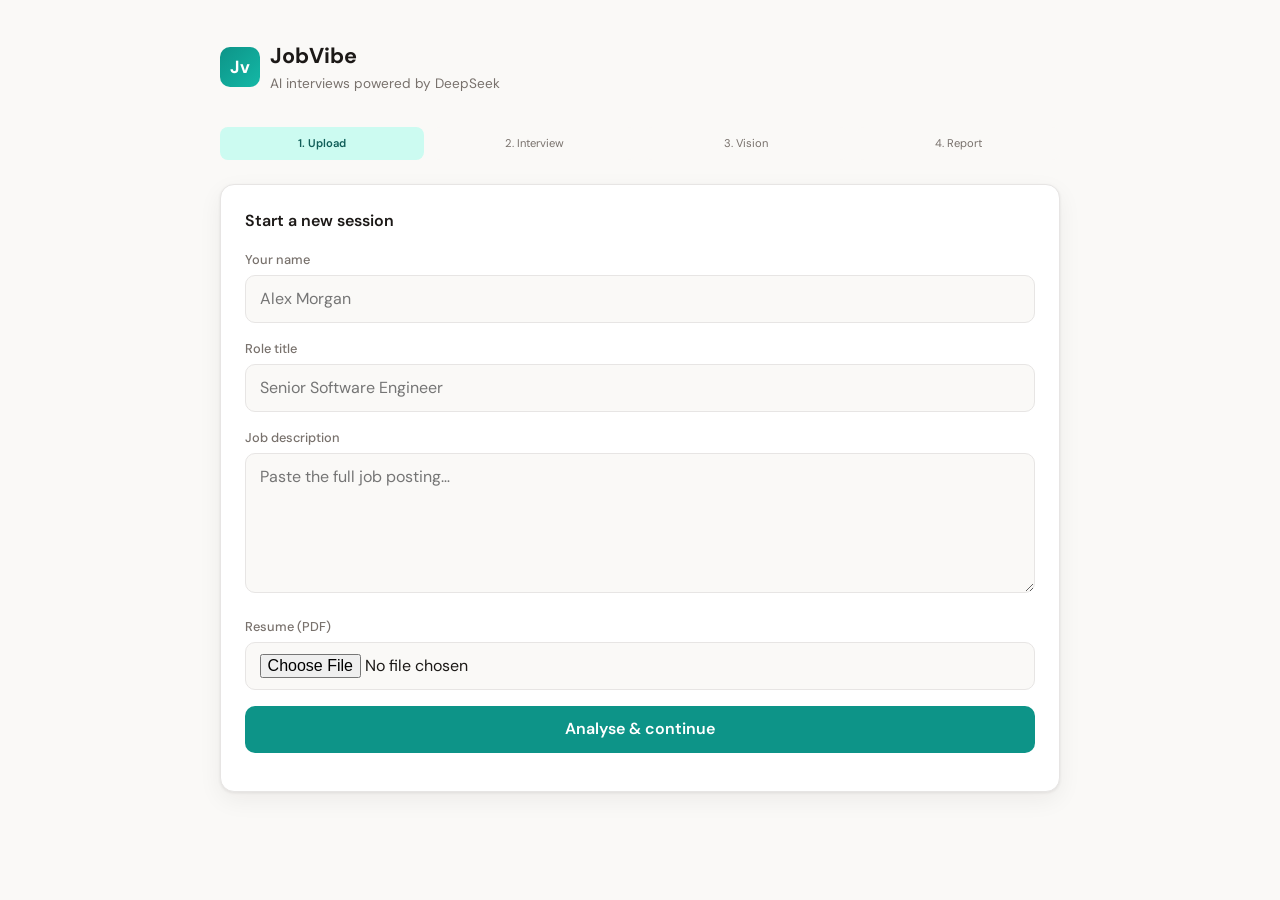
<file: static/index.html>
<!DOCTYPE html>
<html lang="en">
<head>
  <meta charset="UTF-8" />
  <meta name="viewport" content="width=device-width, initial-scale=1.0" />
  <title>JobVibe — Setup</title>
  <link rel="stylesheet" href="/static/css/app.css" />
</head>
<body>
  <div class="shell">
    <header class="brand">
      <div class="brand-mark">Jv</div>
      <div>
        <h1>JobVibe</h1>
        <p>AI interviews powered by DeepSeek</p>
      </div>
    </header>

    <div class="steps">
      <div class="step active">1. Upload</div>
      <div class="step">2. Interview</div>
      <div class="step">3. Vision</div>
      <div class="step">4. Report</div>
    </div>

    <form id="form" class="card">
      <h2>Start a new session</h2>

      <label class="field">
        <span>Your name</span>
        <input type="text" id="name" required placeholder="Alex Morgan" />
      </label>

      <label class="field">
        <span>Role title</span>
        <input type="text" id="role" required placeholder="Senior Software Engineer" />
      </label>

      <label class="field">
        <span>Job description</span>
        <textarea id="job" required placeholder="Paste the full job posting…"></textarea>
      </label>

      <label class="field">
        <span>Resume (PDF)</span>
        <input type="file" id="pdf" accept=".pdf" required />
      </label>

      <button type="submit" class="btn btn-primary" id="go">Analyse &amp; continue</button>
      <p class="hint" id="msg"></p>
    </form>

    <section id="insights" class="card" hidden>
      <h2>Resume match</h2>
      <div id="insight-body"></div>
      <button type="button" class="btn btn-primary" id="enter">Enter interview room</button>
    </section>
  </div>

  <script src="/static/js/setup.js"></script>
</body>
</html>
</file>
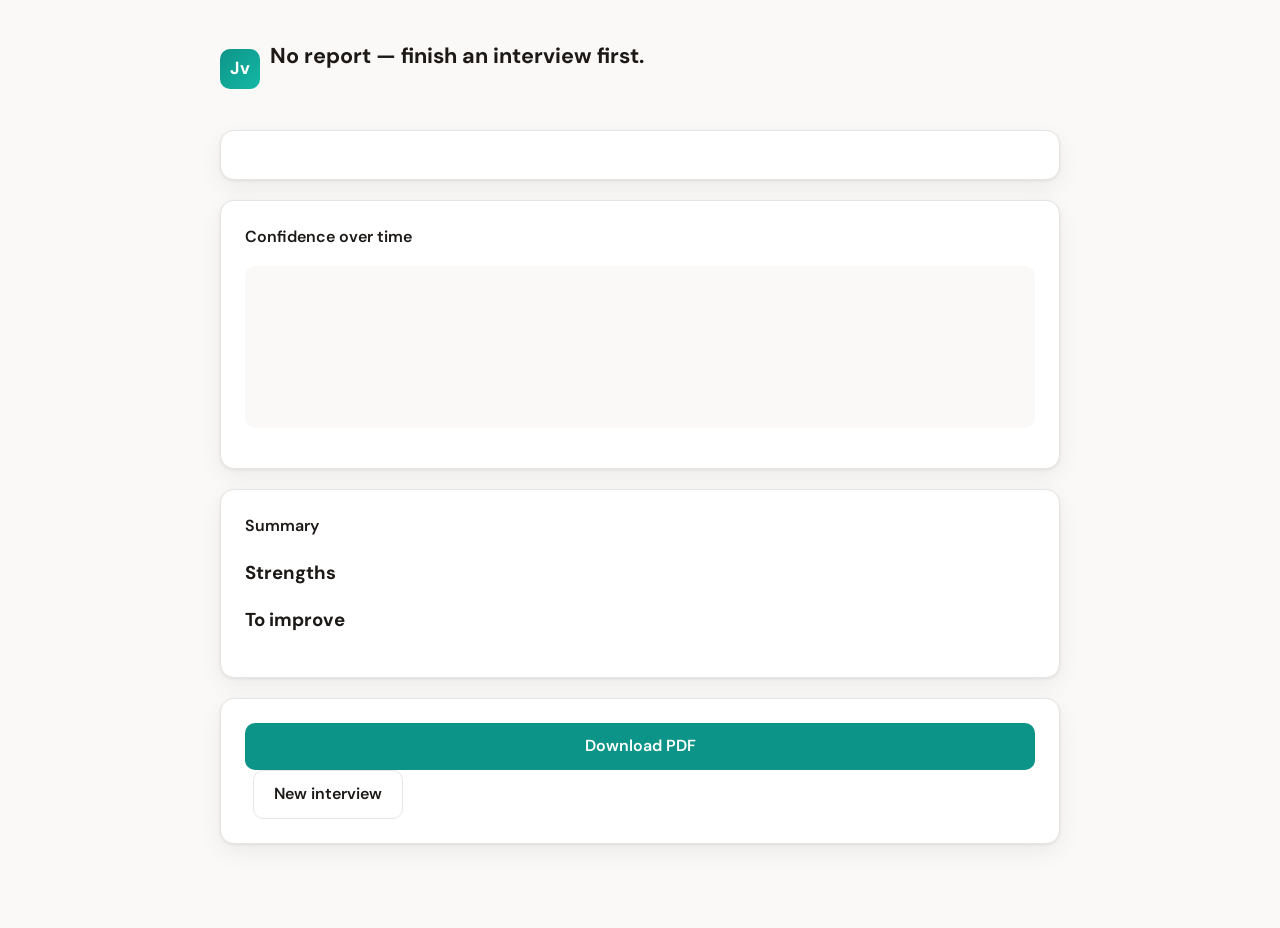
<file: static/report.html>
<!DOCTYPE html>
<html lang="en">
<head>
  <meta charset="UTF-8" />
  <meta name="viewport" content="width=device-width, initial-scale=1.0" />
  <title>JobVibe — Report</title>
  <link rel="stylesheet" href="/static/css/app.css" />
</head>
<body>
  <div class="shell">
    <header class="brand">
      <div class="brand-mark">Jv</div>
      <div>
        <h1>Your report</h1>
        <p id="rec-badge" class="badge-rec"></p>
      </div>
    </header>

    <section class="card">
      <div class="score-grid" id="scores"></div>
    </section>

    <section class="card">
      <h2>Confidence over time</h2>
      <div class="chart-box">
        <canvas id="chart"></canvas>
      </div>
    </section>

    <section class="card">
      <h2>Summary</h2>
      <p id="summary"></p>
      <h3>Strengths</h3>
      <ul class="clean" id="strengths"></ul>
      <h3>To improve</h3>
      <ul class="clean" id="improve"></ul>
    </section>

    <section class="card">
      <a id="pdf" class="btn btn-primary" style="text-decoration:none;color:white">Download PDF</a>
      <button type="button" class="btn btn-ghost" style="margin-left:0.5rem" onclick="location.href='/'">New interview</button>
    </section>
  </div>
  <script src="/static/js/report.js"></script>
</body>
</html>
</file>
<file: static/css/app.css>
@import url("https://fonts.googleapis.com/css2?family=DM+Sans:ital,opsz,wght@0,9..40,400;0,9..40,500;0,9..40,600;0,9..40,700;1,9..40,400&display=swap");

:root {
  --bg: #faf9f7;
  --ink: #1c1917;
  --muted: #78716c;
  --line: #e7e5e4;
  --card: #ffffff;
  --brand: #0d9488;
  --brand-dark: #0f766e;
  --accent: #f59e0b;
  --danger: #dc2626;
  --ok: #16a34a;
  --shadow: 0 1px 3px rgba(28, 25, 23, 0.08), 0 8px 24px rgba(28, 25, 23, 0.06);
  --radius: 14px;
}

* { box-sizing: border-box; }

body {
  margin: 0;
  font-family: "DM Sans", system-ui, sans-serif;
  background: var(--bg);
  color: var(--ink);
  line-height: 1.55;
  min-height: 100vh;
}

a { color: var(--brand); }

.shell {
  max-width: 880px;
  margin: 0 auto;
  padding: 2.5rem 1.25rem 4rem;
}

.brand {
  display: flex;
  align-items: center;
  gap: 0.6rem;
  margin-bottom: 2rem;
}

.brand-mark {
  width: 40px;
  height: 40px;
  border-radius: 10px;
  background: linear-gradient(135deg, var(--brand), #14b8a6);
  color: white;
  display: grid;
  place-items: center;
  font-weight: 700;
  font-size: 1.1rem;
}

.brand h1 {
  margin: 0;
  font-size: 1.35rem;
  font-weight: 700;
}

.brand p {
  margin: 0;
  font-size: 0.85rem;
  color: var(--muted);
}

.card {
  background: var(--card);
  border: 1px solid var(--line);
  border-radius: var(--radius);
  padding: 1.5rem;
  box-shadow: var(--shadow);
  margin-bottom: 1.25rem;
}

.card h2 {
  margin: 0 0 1rem;
  font-size: 1rem;
  font-weight: 600;
}

.field {
  display: block;
  margin-bottom: 1rem;
}

.field span {
  display: block;
  font-size: 0.8rem;
  font-weight: 500;
  color: var(--muted);
  margin-bottom: 0.35rem;
}

input[type="text"],
textarea,
input[type="file"] {
  width: 100%;
  padding: 0.65rem 0.85rem;
  border: 1px solid var(--line);
  border-radius: 10px;
  font: inherit;
  background: var(--bg);
}

textarea { resize: vertical; min-height: 140px; }

.btn {
  display: inline-flex;
  align-items: center;
  justify-content: center;
  gap: 0.4rem;
  padding: 0.7rem 1.25rem;
  border: none;
  border-radius: 10px;
  font: inherit;
  font-weight: 600;
  cursor: pointer;
  transition: transform 0.15s, background 0.15s;
}

.btn:active { transform: scale(0.98); }
.btn:disabled { opacity: 0.55; cursor: not-allowed; }

.btn-primary {
  background: var(--brand);
  color: white;
  width: 100%;
}

.btn-primary:hover:not(:disabled) { background: var(--brand-dark); }

.btn-ghost {
  background: transparent;
  border: 1px solid var(--line);
  color: var(--ink);
}

.btn-danger {
  background: transparent;
  border: 1px solid #fecaca;
  color: var(--danger);
}

.hint {
  font-size: 0.85rem;
  color: var(--muted);
  margin-top: 0.75rem;
}

.pills {
  display: flex;
  flex-wrap: wrap;
  gap: 0.4rem;
  margin: 0.5rem 0 1rem;
}

.pill {
  font-size: 0.75rem;
  padding: 0.25rem 0.6rem;
  border-radius: 999px;
  background: #ccfbf1;
  color: #115e59;
}

.pill.warn { background: #fef3c7; color: #92400e; }

.steps {
  display: grid;
  grid-template-columns: repeat(4, 1fr);
  gap: 0.5rem;
  margin-bottom: 1.5rem;
}

.step {
  text-align: center;
  font-size: 0.7rem;
  color: var(--muted);
  padding: 0.5rem;
  border-radius: 8px;
  background: var(--bg);
}

.step.active {
  background: #ccfbf1;
  color: #115e59;
  font-weight: 600;
}

/* Interview room */
.room {
  display: grid;
  grid-template-columns: 340px 1fr;
  gap: 1rem;
  max-width: 1100px;
  margin: 0 auto;
  padding: 1rem;
  min-height: 100vh;
}

@media (max-width: 860px) {
  .room { grid-template-columns: 1fr; }
  .steps { grid-template-columns: repeat(2, 1fr); }
}

.video-box {
  position: relative;
  border-radius: var(--radius);
  overflow: hidden;
  background: #1c1917;
  aspect-ratio: 4/3;
}

.video-box video {
  width: 100%;
  height: 100%;
  object-fit: cover;
  display: block;
}

.meters { margin-top: 1rem; }

.meter-row {
  display: flex;
  align-items: center;
  gap: 0.5rem;
  margin-bottom: 0.45rem;
  font-size: 0.75rem;
  color: var(--muted);
}

.meter-row label { width: 72px; }

.meter-track {
  flex: 1;
  height: 6px;
  background: var(--line);
  border-radius: 3px;
  overflow: hidden;
}

.meter-fill {
  height: 100%;
  width: 0%;
  background: linear-gradient(90deg, var(--brand), #2dd4bf);
  transition: width 0.25s;
}

.overall-badge {
  margin-top: 0.75rem;
  font-size: 0.9rem;
}

.overall-badge strong {
  font-size: 1.25rem;
  color: var(--brand);
}

.chat-feed {
  max-height: 180px;
  overflow-y: auto;
  padding: 0.75rem;
  background: var(--bg);
  border-radius: 10px;
  margin-bottom: 1rem;
  font-size: 0.9rem;
}

.msg { margin-bottom: 0.65rem; }
.msg .who {
  font-size: 0.65rem;
  text-transform: uppercase;
  letter-spacing: 0.04em;
  font-weight: 600;
  color: var(--muted);
}
.msg.ai .who { color: var(--brand); }

.q-current {
  background: #f0fdfa;
  border: 1px solid #99f6e4;
  border-radius: 10px;
  padding: 1rem;
  margin-bottom: 1rem;
  font-size: 1.05rem;
  font-weight: 500;
}

.answer-box textarea {
  width: 100%;
  min-height: 100px;
  padding: 0.75rem;
  border: 1px solid var(--line);
  border-radius: 10px;
  font: inherit;
  margin-bottom: 0.75rem;
}

.toolbar {
  display: flex;
  flex-wrap: wrap;
  gap: 0.5rem;
}

.toolbar .btn-mic.recording {
  background: var(--danger);
  color: white;
  border-color: var(--danger);
}

/* Report */
.score-grid {
  display: grid;
  grid-template-columns: repeat(auto-fit, minmax(130px, 1fr));
  gap: 0.75rem;
}

.score-tile {
  text-align: center;
  padding: 1rem;
  background: var(--bg);
  border-radius: 10px;
}

.score-tile.hero {
  grid-column: 1 / -1;
  background: linear-gradient(135deg, #f0fdfa, #ccfbf1);
}

.score-tile .num {
  font-size: 2rem;
  font-weight: 700;
  color: var(--brand);
}

.score-tile.hero .num { font-size: 3rem; }

.badge-rec {
  display: inline-block;
  padding: 0.35rem 0.85rem;
  border-radius: 999px;
  font-weight: 600;
  font-size: 0.9rem;
  margin-bottom: 1rem;
}

.badge-rec.hire { background: #dcfce7; color: #166534; }
.badge-rec.maybe { background: #fef9c3; color: #854d0e; }
.badge-rec.no { background: #fee2e2; color: #991b1b; }

.chart-box {
  background: var(--bg);
  border-radius: 10px;
  padding: 1rem;
  margin: 1rem 0;
}

#chart { width: 100%; height: 130px; display: block; }

ul.clean { margin: 0; padding-left: 1.2rem; }
ul.clean li { margin-bottom: 0.35rem; }
</file>
